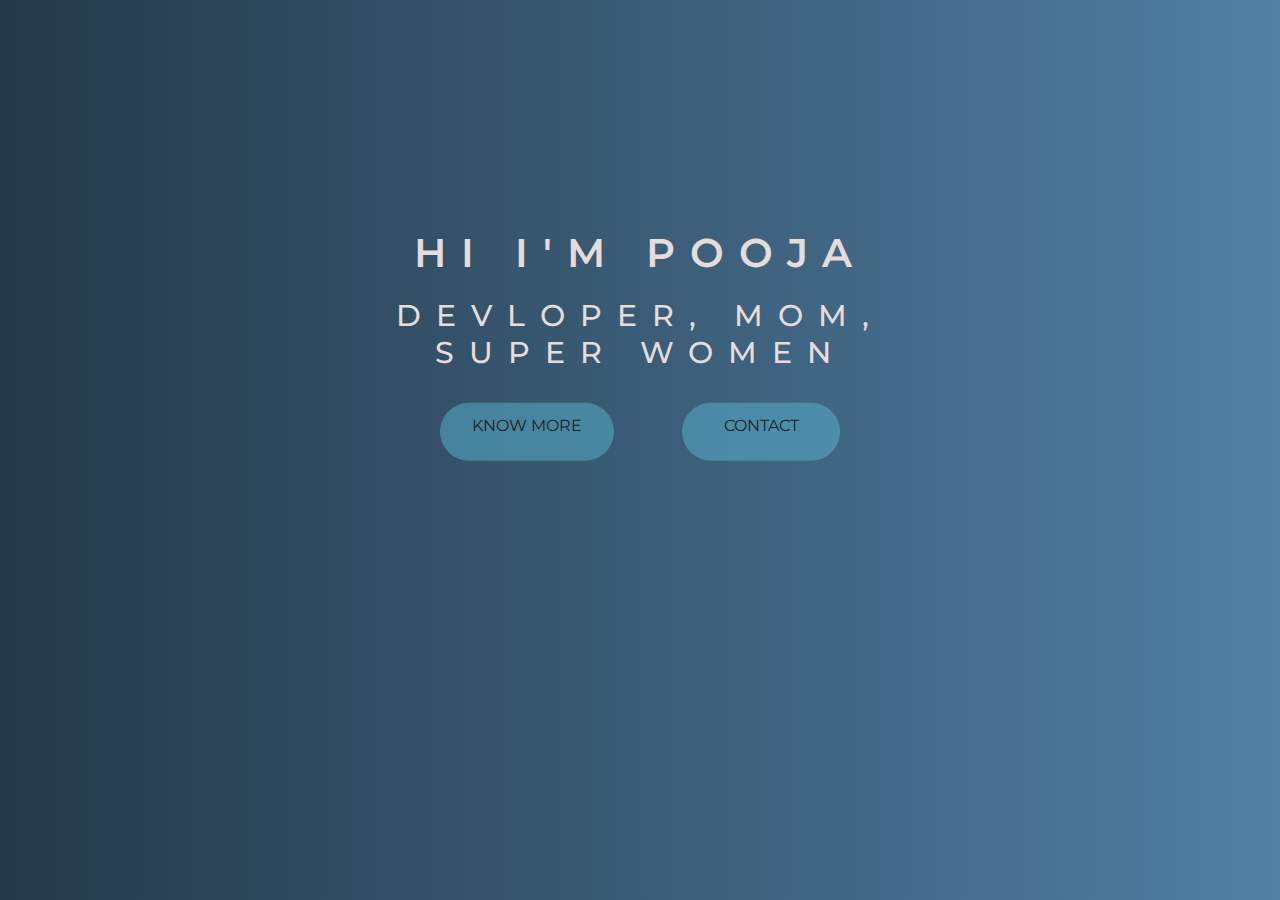
<file: index.html>
<!DOCTYPE html>
<html lang="en">
<head>
    <meta charset="UTF-8">
    <meta http-equiv="X-UA-Compatible" content="IE=edge">
    <meta name="viewport" content="width=device-width, initial-scale=1.0">
    <link rel="stylesheet" href="./styles/css/main.css">
    <!-- <link rel="stylesheet" href="./styles/styles.css"> -->
    <!-- <link rel="stylesheet" href="./styles/first.css"> -->
    <title>Main Page</title>
</head>
<body>
  <main>
    <div class="container">
      <div class="container__main-div">
        <h1 class="text text__mainHeading">Hi I'm Pooja</h1>
        <h3 class=" text text__secondaryHeading">Devloper, Mom, Super Women</h3>
        <!-- <img src="./images/mypic.jpg" alt=""> -->
        <a href="./about.html" class="btn btn-home">Know More</a>
        <a href="./contact.html" class="btn btn-contact">Contact</a>
    </div>
    </div>
   
  </main>
</body>
</html>
</file>
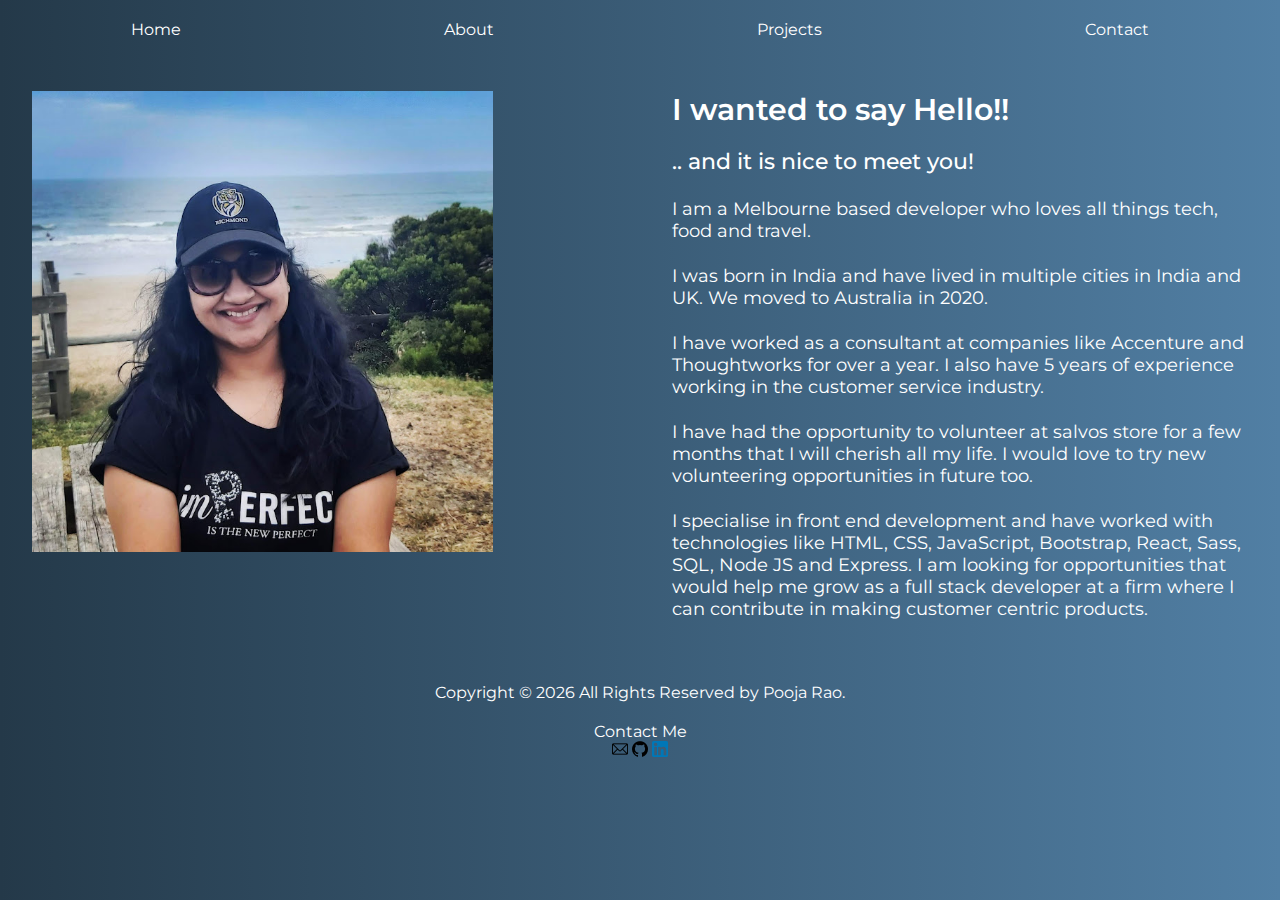
<file: about.html>
<!DOCTYPE html>
<html lang="en">
<head>
    <meta charset="UTF-8">
    <meta http-equiv="X-UA-Compatible" content="IE=edge">
    <meta name="viewport" content="width=device-width, initial-scale=1.0">
    <link rel="stylesheet" href="./styles/css/main.css">
    <title>About Page</title>
</head>
<body>
    <nav>
        <ul class="nav__unordered">
            <li class="nav__unordered__list"><a class="nav__unordered__list__item" href="index.html">Home</a></li>
            <li class="nav__unordered__list"><a class="nav__unordered__list__item" href="about.html">About</a></li>
            <li class="nav__unordered__list"><a class="nav__unordered__list__item" href="projects.html">Projects</a></li>
            <li class="nav__unordered__list"><a class="nav__unordered__list__item" href="contact.html">Contact</a></li>
        </ul>
    </nav>
    <main>
        <div class="about-info">
            <div class="about-info__my-pic">
                <img src="./images/MyImg.jpg" class="about-info__my-pic--img" alt="Poojs's Photo">
            </div>
            <div class="about-info__my-info">
                <h1 class="myinfo-text__header">I wanted to say Hello!!</h1>
                <h3 class="myinfo-text__secondary-header"> .. and it is nice to meet you! <h3><br>
                <p class="myinfo-text__para">I am a Melbourne based developer who loves all things tech, food and travel.</p><br>
                <p class="myinfo-text__para">I was born in India and have lived in multiple cities in India and UK. We moved to Australia in 2020. </p><br>
                <p class="myinfo-text__para">I have worked as a consultant at companies like Accenture and Thoughtworks for over a year. I also have 5 years of experience working in the customer service industry.  </p><br>
                <p class="myinfo-text__para">I have had the opportunity to volunteer at salvos store for a few months that I will cherish all my life. I would love to try new volunteering opportunities in future too.</p><br>
                <p class="myinfo-text__para">I specialise in front end development and have worked with technologies like HTML, CSS, JavaScript, Bootstrap, React, Sass, SQL, Node JS and Express. I am looking for opportunities that would help me grow as a full stack developer at a firm where I can contribute in making customer centric products. </p>

            </div>
        </div> 
    </main>
    <footer class="footer">
          <p>Copyright &copy; <span id="year"></span> All Rights Reserved by <a class="footer__link" href="https://www.linkedin.com/in/pooja-r-a-o/" target="_blank">Pooja Rao</a>.

            <div class="footer__icons">
                <p>Contact Me</p>
                <a href="mailto:raopooj@gmail.com"><img src="./images/email.png" alt="" /></a> 
                <a href="https://github.com/raopoo"><img src="./images/github.png" alt="" /></a>
                 <a href="https://www.linkedin.com/in/pooja-r-a-o/"> <img src="./images/linkedin.png" alt="" /></a>
                
             </div>
    </footer>
    <script>
        document.getElementById("year").innerHTML = new Date().getFullYear();
        </script>
</body>
</html>
</file>
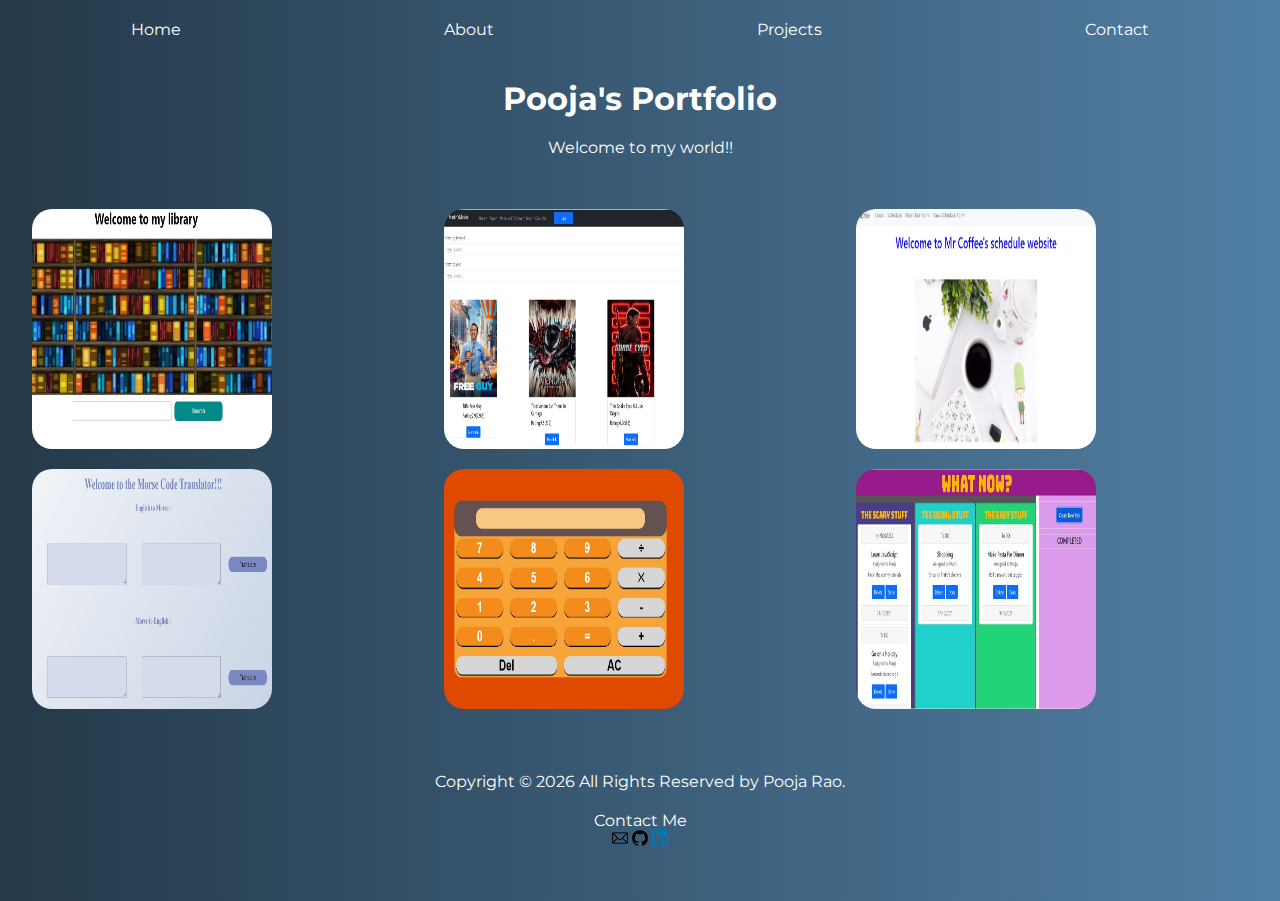
<file: projects.html>
<!DOCTYPE html>
<html lang="en">
    <head>
        <meta charset="UTF-8" />
        <meta http-equiv="X-UA-Compatible" content="IE=edge" />
        <meta name="viewport" content="width=device-width, initial-scale=1.0" />
        <title>Pooja's Portfolio</title>
        <link rel="stylesheet" href="./styles/css/main.css" />
    </head>
    <body>
        <nav>
            <ul class="nav__unordered">
                <li class="nav__unordered__list">
                    <a class="nav__unordered__list__item" href="index.html"
                        >Home</a
                    >
                </li>
                <li class="nav__unordered__list">
                    <a class="nav__unordered__list__item" href="about.html"
                        >About</a
                    >
                </li>
                <li class="nav__unordered__list">
                    <a class="nav__unordered__list__item" href="projects.html"
                        >Projects</a
                    >
                </li>
                <li class="nav__unordered__list">
                    <a class="nav__unordered__list__item" href="contact.html"
                        >Contact</a
                    >
                </li>
            </ul>
        </nav>
        <header class="header">
            <h1 class="header__main">Pooja's Portfolio</h1>
            <p class="header__para">Welcome to my world!!</p>
        </header>
        <main>
            <div class="projdiv">
                <div class="mainContainer">
                    <div class="card">
                        <div class="card__flip card__flip--front">
                            <img
                                src="./images/books-proj.jpg"
                                alt="Google books API project image"
                                class="card__img"
                            />
                        </div>
                        <div class="card__flip card__flip--back">
                            <a
                                href="https://github.com/raopoo/BookSearch-Library"
                                class="card__flip--link"
                                target="_blank"
                                >Click to view</a
                            >
                        </div>
                    </div>
                </div>

                <div class="mainContainer">
                    <div class="card">
                        <div class="card__flip card__flip--front">
                            <img
                                src="./images/movie.jpg"
                                alt="Movie project in react"
                                class="card__img"
                            />
                        </div>
                        <div class="card__flip card__flip--back">
                            <a
                                href="https://github.com/raopoo/movieApp-React"
                                class="card__flip--link"
                                target="_blank"
                                >Click to view</a
                            >
                        </div>
                    </div>
                </div>

                <div class="mainContainer">
                    <div class="card">
                        <div class="card__flip card__flip--front">
                            <img
                                src="./images/MrCoffeeSchedule.jpg"
                                alt="Mr Coffee's Schedule website"
                                class="card__img"
                            />
                        </div>
                        <div class="card__flip card__flip--back">
                            <a
                                href="https://github.com/raopoo/MrCoffees-ScheduleWebsite"
                                class="card__flip--link"
                                target="_blank"
                                >Click to view</a
                            >
                        </div>
                    </div>
                </div>

                <div class="mainContainer">
                    <div class="card">
                        <div class="card__flip card__flip--front">
                            <img
                                src="./images/morse-code.jpg"
                                alt="Morse code translator project"
                                class="card__img"
                            />
                        </div>
                        <div class="card__flip card__flip--back">
                            <a
                                href="https://github.com/raopoo/Morse-Code-Translator"
                                class="card__flip--link"
                                target="_blank"
                                >Click to view</a
                            >
                        </div>
                    </div>
                </div>

                <div class="mainContainer">
                    <div class="card">
                        <div class="card__flip card__flip--front">
                            <img
                                src="./images/calc.jpg"
                                alt="Calculator project"
                                class="card__img"
                            />
                        </div>
                        <div class="card__flip card__flip--back">
                            <a
                                href="https://github.com/raopoo/calculator-project"
                                class="card__flip--link"
                                target="_blank"
                                >Click to view</a
                            >
                        </div>
                    </div>
                </div>

                <div class="mainContainer">
                    <div class="card">
                        <div class="card__flip card__flip--front">
                            <img
                                src="./images/whatnow.jpg"
                                alt="ToDo List Project"
                                class="card__img"
                            />
                        </div>
                        <div class="card__flip card__flip--back">
                            <a
                                href="https://github.com/raopoo/WhatNow"
                                target="_blank"
                                class="card__flip--link"
                                >Click to view</a
                            >
                        </div>
                    </div>
                </div>
            </div>
        </main>
        <footer class="footer">
            <p>
                Copyright &copy; <span id="year"></span> All Rights Reserved by
                <a
                    class="footer__link"
                    href="https://www.linkedin.com/in/pooja-r-a-o/"
                    target="_blank"
                    >Pooja Rao</a
                >.
            </p>
            <div class="footer__icons">
                <p>Contact Me</p>
                <a href="mailto:raopooj@gmail.com"
                    ><img src="./images/email.png" alt="gmail"
                /></a>
                <a href="https://github.com/raopoo"
                    ><img src="./images/github.png" alt="github"
                /></a>
                <a href="https://www.linkedin.com/in/pooja-r-a-o/">
                    <img src="./images/linkedin.png" alt="linkedin"
                /></a>
            </div>
        </footer>
        <script>
            document.getElementById("year").innerHTML = new Date().getFullYear();
            </script>
    </body>
</html>
</file>
<file: styles/css/main.css>
@import url("https://fonts.googleapis.com/css2?family=Montserrat:ital,wght@0,300;0,400;0,500;1,600&display=swap");
@import url("https://fonts.googleapis.com/css2?family=Montserrat:ital,wght@0,300;0,400;0,500;1,600&display=swap");
.nav__unordered {
  display: flex;
  justify-content: space-around;
  align-items: center;
  list-style-type: none;
}
@media screen and (max-width: 600px) {
  .nav__unordered {
    display: block;
  }
}
@media screen and (min-width: 601px) and (max-width: 900px) {
  .nav__unordered {
    display: flex;
    justify-content: center;
    align-items: center;
  }
}
@media screen and (min-width: 901px) {
  .nav__unordered {
    display: flex;
    justify-content: space-around;
    align-items: center;
  }
}
.nav__unordered__list {
  margin: 20px;
}
.nav__unordered__list__item {
  text-decoration: none;
  color: white;
}

.footer {
  display: flex;
  flex-direction: column;
  justify-content: center;
  align-items: center;
  text-align: center;
  height: 10rem;
}
.footer__link {
  text-decoration: none;
  color: white;
}
.footer__icons {
  margin: 10px;
  padding: 10px;
}
.footer a img {
  height: 1rem;
}

body {
  font-family: "Montserrat", sans-serif;
}

.text {
  color: #e6dcdc;
  display: block;
  text-transform: uppercase;
}
.text__mainHeading {
  font-size: 40px;
  font-weight: 600;
  letter-spacing: 15px;
}
@media screen and (max-width: 600px) {
  .text__mainHeading {
    font-size: 30px;
    font-weight: 400;
    letter-spacing: 0;
  }
}
@media screen and (min-width: 601px) and (max-width: 900px) {
  .text__mainHeading {
    font-size: 30px;
    font-weight: 400;
    letter-spacing: 3;
  }
}
.text__secondaryHeading {
  font-size: 30px;
  font-weight: 500;
  letter-spacing: 15px;
}
@media screen and (max-width: 600px) {
  .text__secondaryHeading {
    font-size: 20px;
    font-weight: 400;
    letter-spacing: 0;
  }
}
@media screen and (min-width: 601px) and (max-width: 900px) {
  .text__secondaryHeading {
    font-size: 20px;
    font-weight: 400;
    letter-spacing: 3;
  }
}

.myinfo-text__header {
  font-size: 30px;
  font-weight: 600;
}
@media screen and (max-width: 600px) {
  .myinfo-text__header {
    font-size: 22px;
    font-weight: 500;
  }
}
@media screen and (min-width: 601px) and (max-width: 900px) {
  .myinfo-text__header {
    font-size: 25px;
    font-weight: 500;
  }
}
.myinfo-text__secondary-header {
  font-size: 22px;
  font-weight: 500;
}
@media screen and (max-width: 600px) {
  .myinfo-text__secondary-header {
    font-size: 18px;
    font-weight: 500;
  }
}
@media screen and (min-width: 601px) and (max-width: 900px) {
  .myinfo-text__secondary-header {
    font-size: 20px;
    font-weight: 500;
  }
}
.myinfo-text__para {
  font-size: 18px;
  font-weight: 400;
}
@media screen and (max-width: 600px) {
  .myinfo-text__para {
    font-size: 12px;
    font-weight: 400;
  }
}
@media screen and (min-width: 601px) and (max-width: 900px) {
  .myinfo-text__para {
    font-size: 15px;
    font-weight: 500;
  }
}

@media screen and (max-width: 600px) {
  .header__main {
    font-size: 3rem;
    font-weight: 400;
    text-align: start;
    padding: 0;
    margin: 0;
  }
}
@media screen and (max-width: 600px) {
  .header__para {
    font-size: 1.5rem;
    font-weight: 400;
    text-align: start;
    padding: 0;
    margin: 0;
  }
}

* {
  margin: 0;
  padding: 0;
}

.container {
  text-align: center;
  height: 100vh;
  position: relative;
}
.container__main-div {
  position: absolute;
  top: 40%;
  left: 50%;
  transform: translate(-50%, -50%);
  text-align: center;
}
@media screen and (max-width: 600px) {
  .container__main-div {
    margin-top: 50px;
  }
}
@media screen and (min-width: 601px) and (max-width: 900px) {
  .container__main-div {
    margin-top: 50px;
  }
}

.text {
  animation: moveInTop 1.5s ease-out;
}

.btn:link, .btn:visited {
  text-transform: uppercase;
  display: inline-block;
  margin: 2rem;
  transition: all 0.2s;
  border-radius: 2rem;
  background-color: rgba(90, 183, 211, 0.493);
  color: #1c1e1f;
  text-decoration: none;
  position: relative;
  /* line-height: 10rem; */
}

.btn:hover {
  transform: translateY(-3px);
  box-shadow: 0 5px 10px rgba(245, 241, 241, 0.65);
}

.btn:active {
  transform: translateY(-1px);
}

.btn::after {
  content: "";
  display: inline-block;
  height: 100%;
  width: 100%;
  border-radius: 100px;
  position: absolute;
  top: 0;
  left: 0;
  z-index: -1;
  transition: all 0.4s;
}

.btn:hover::after {
  transform: scaleX(1.5) scaleY(1.6);
  opacity: 0;
}

.btn-home {
  animation: moveInLeft 2s ease-out 0.5s;
  animation-fill-mode: backwards;
  padding: 0.8rem 2rem;
}

.btn-contact {
  animation: moveInRight 2s ease-out 0.5s;
  animation-fill-mode: backwards;
  padding: 0.8rem 2.6rem;
}

@keyframes moveInLeft {
  0% {
    opacity: 0;
    transform: translateX(-100px);
  }
  80% {
    transform: translateX(10px);
  }
  100% {
    opacity: 1;
    transform: translate(0);
  }
}
@keyframes moveInRight {
  0% {
    opacity: 0;
    transform: translateX(100px);
  }
  80% {
    transform: translateX(-10px);
  }
  100% {
    opacity: 1;
    transform: translate(0);
  }
}
@keyframes moveInTop {
  0% {
    opacity: 0;
    transform: translateY(-100px);
  }
  100% {
    opacity: 1;
    transform: translate(0);
  }
}
#contact-form {
  height: 15rem;
  width: 50%;
  display: grid;
  grid-template-columns: 1fr 2fr;
  gap: 20px;
  border: 2px black solid;
  padding: 2rem;
}
@media screen and (max-width: 480px) {
  #contact-form {
    height: 50vh;
    width: 100%;
    grid-template-columns: 1fr;
  }
}

.formDiv {
  /* text-align: center; */
  display: flex;
  justify-content: center;
  align-items: center;
}

.btn {
  text-align: center;
  font-size: 1rem;
  margin-top: 20px;
  background-color: cadetblue;
  border: none;
  border-radius: 10px;
  height: 2rem;
  /* width: 20rem; */
  margin-top: 1rem;
  transition: ease-out 0.3s;
  outline: none;
}

#clearBtn {
  width: 10rem;
}

/* The Modal (background) */
.modal {
  display: none;
  /* Hidden by default */
  position: fixed;
  /* Stay in place */
  z-index: 1;
  /* Sit on top */
  left: 25%;
  top: 0;
  width: 100%;
  /* Full width */
  height: 100%;
  /* Full height */
}

/* Modal Content/Box */
.modal-content {
  display: block;
  background-color: #243949;
  border-radius: 30px;
  margin: 15% auto;
  /* 15% from the top and centered */
  padding: 20px;
  border: 1px solid #888;
  width: 50%;
  /* Could be more or less, depending on screen size */
  text-align: center;
  padding-left: 2rem;
  margin-left: 2rem;
  color: #e6dcdc;
}

.modal-content button {
  /* padding: 1rem; */
  margin: 1rem;
  height: 2rem;
  width: 10rem;
  border-radius: 10px;
  background-color: rgba(90, 183, 211, 0.493);
  color: white;
  border: none;
}

.about-info {
  display: flex;
}
@media screen and (max-width: 600px) {
  .about-info {
    display: block;
  }
}
@media screen and (min-width: 601px) and (max-width: 900px) {
  .about-info {
    display: block;
  }
}
.about-info__my-pic {
  padding: 2rem;
  width: 50%;
}
@media screen and (max-width: 600px) {
  .about-info__my-pic {
    width: 100%;
  }
}
@media screen and (min-width: 601px) and (max-width: 900px) {
  .about-info__my-pic {
    width: 100%;
  }
}
.about-info__my-pic--img {
  width: 80%;
}
.about-info__my-info {
  padding: 2rem;
  width: 50%;
}
@media screen and (max-width: 600px) {
  .about-info__my-info {
    width: 80%;
  }
}
@media screen and (min-width: 601px) and (max-width: 900px) {
  .about-info__my-info {
    width: 80%;
  }
}

body {
  font-family: "Montserrat", sans-serif;
}

.text {
  color: #e6dcdc;
  display: block;
  text-transform: uppercase;
}

.text__mainHeading {
  font-size: 40px;
  font-weight: 600;
  letter-spacing: 15px;
}

@media screen and (max-width: 600px) {
  .text__mainHeading {
    font-size: 30px;
    font-weight: 400;
    letter-spacing: 0;
  }
}
@media screen and (min-width: 601px) and (max-width: 900px) {
  .text__mainHeading {
    font-size: 30px;
    font-weight: 400;
    letter-spacing: 3;
  }
}
.text__secondaryHeading {
  font-size: 30px;
  font-weight: 500;
  letter-spacing: 15px;
}

@media screen and (max-width: 600px) {
  .text__secondaryHeading {
    font-size: 20px;
    font-weight: 400;
    letter-spacing: 0;
  }
}
@media screen and (min-width: 601px) and (max-width: 900px) {
  .text__secondaryHeading {
    font-size: 20px;
    font-weight: 400;
    letter-spacing: 3;
  }
}
.myinfo-text__header {
  font-size: 30px;
  font-weight: 600;
}

@media screen and (max-width: 600px) {
  .myinfo-text__header {
    font-size: 22px;
    font-weight: 500;
  }
}
@media screen and (min-width: 601px) and (max-width: 900px) {
  .myinfo-text__header {
    font-size: 25px;
    font-weight: 500;
  }
}
.myinfo-text__secondary-header {
  font-size: 22px;
  font-weight: 500;
}

@media screen and (max-width: 600px) {
  .myinfo-text__secondary-header {
    font-size: 18px;
    font-weight: 500;
  }
}
@media screen and (min-width: 601px) and (max-width: 900px) {
  .myinfo-text__secondary-header {
    font-size: 20px;
    font-weight: 500;
  }
}
.myinfo-text__para {
  font-size: 18px;
  font-weight: 400;
}

@media screen and (max-width: 600px) {
  .myinfo-text__para {
    font-size: 12px;
    font-weight: 400;
  }
}
@media screen and (min-width: 601px) and (max-width: 900px) {
  .myinfo-text__para {
    font-size: 15px;
    font-weight: 500;
  }
}
@media screen and (max-width: 600px) {
  .header__main {
    font-size: 3rem;
    font-weight: 400;
    text-align: start;
    padding: 0;
    margin: 0;
  }
}
@media screen and (max-width: 600px) {
  .header__para {
    font-size: 1.5rem;
    font-weight: 400;
    text-align: start;
    padding: 0;
    margin: 0;
  }
}
.projdiv {
  display: grid;
  grid-template-columns: 1fr 1fr 1fr;
  gap: 20px;
  padding: 2rem;
  align-items: center;
  justify-content: center;
}
@media screen and (max-width: 600px) {
  .projdiv {
    display: block;
  }
}
@media screen and (min-width: 601px) and (max-width: 900px) {
  .projdiv {
    grid-template-columns: 1fr 1fr;
  }
}

.projPic {
  border-radius: 20px;
  height: 15rem;
  width: 15rem;
}
@media screen and (max-width: 600px) {
  .projPic {
    width: 30rem;
    height: 30rem;
  }
}

.mainContainer {
  perspective: 1000px;
}

.card {
  border-radius: 20px;
  border-style: none;
  width: 15rem;
  height: 15rem;
  transform-style: preserve-3d;
  transition: all 0.5s ease;
  position: relative;
}
@media screen and (max-width: 600px) {
  .card {
    width: 25rem;
    height: 25rem;
  }
}
.card__img {
  border-radius: 20px;
  height: 15rem;
  width: 15rem;
}
@media screen and (max-width: 600px) {
  .card__img {
    width: 25rem;
    height: 25rem;
  }
}
.card:hover {
  transform: rotateY(180deg);
}
@media screen and (max-width: 600px) {
  .card {
    width: 30rem;
    height: 30rem;
  }
}
.card__flip {
  position: absolute;
  width: 100%;
  height: 100%;
  backface-visibility: hidden;
}
.card__flip--front {
  z-index: 2;
}
.card__flip--back {
  background: #8a9aaf;
  z-index: 1;
  transform: rotateY(180deg);
  font-size: 2em;
  font-family: "Montserrat", sans-serif;
  border-radius: 10px;
  display: flex;
  justify-content: center;
  align-items: center;
}
.card__flip--link {
  text-decoration: none;
  color: #e6dcdc;
}

* {
  padding: 0;
  margin: 0;
}

body {
  background-image: linear-gradient(to right, #243949 0%, #517fa4 100%);
  color: white;
}

header {
  text-align: center;
  /* margin: 20px; */
  padding: 20px;
}

h1 {
  margin-bottom: 20px;
}
</file>
<file: styles/first.css>
@import url('https://fonts.googleapis.com/css2?family=Montserrat:ital,wght@0,300;0,400;0,500;1,600&display=swap');
*{
    margin: 0;
    padding: 0;
}
body{
    font-family: 'Montserrat', sans-serif;
}
#myVideo {
  position: fixed;
  right: 0;
  bottom: 0;
  min-width: 100%;
  min-height: 100%;
}
main{ 
    text-align: center;
    height: 100vh;
    position: relative;
}
#mainDiv{
    /* color: black; */
    position: absolute;
    top:40%;
    left: 50%;
    transform: translate(-50%,-50%);
    text-align: center;
}
h1{
    font-size: 40px;
    font-weight: 600;
    letter-spacing: 15px;
}
h1,h3{
    color: rgb(81, 121, 128);
    display: block;
    text-transform: uppercase;
    animation: moveInTop 1.5s ease-out;
    
}
h3{
     font-size: 30px;
    font-weight: 500;
    letter-spacing: 15px;
}

.btn:link,.btn:visited{
    text-transform: uppercase;
    display: inline-block;
    margin: 2rem;
    transition: all 0.2s;
    border-radius: 2rem;
    background-color: rgba(241, 241, 241, 0.493);
    color:rgb(25, 5, 44);
    text-decoration: none;
    position: relative;
    /* line-height: 10rem; */  
}

.btn:hover{
    transform: translateY(-3px);
    box-shadow: 0 5px 10px rgba(245, 241, 241, 0.65);
}
.btn:active{
    transform: translateY(-1px);
}
.btn::after{
    content: "";
    display: inline-block;
    height: 100%;
    width: 100%;
    border-radius: 100px;
    position: absolute;
    top: 0;
    left: 0;
    z-index: -1;
    transition: all 0.4s;
}
.btn:hover::after{
    transform: scaleX(1.5) scaleY(1.6);
    opacity: 0;
}
.btn-home{
    animation: moveInLeft 2s ease-out 0.5s;
    animation-fill-mode: backwards;
    padding: 1.5rem;
}
.btn-contact{
    animation: moveInRight 2s ease-out .5s;
    animation-fill-mode: backwards;
    padding:1.5rem 2rem;
}
@keyframes moveInLeft{
    0%{
        opacity: 0;
        transform: translateX(-100px);
    }
    80%{    
        transform: translateX(10px);

    }
    100%{
        opacity: 1;
        transform: translate(0);
    }
}

@keyframes moveInRight{
    0%{
        opacity: 0;
        transform: translateX(100px);
    }
    80%{    
        transform: translateX(-10px);

    }
    100%{
        opacity: 1;
        transform: translate(0);
    }
}


@keyframes moveInTop{
    0%{
        opacity: 0;
        transform: translateY(-100px);
    }
   
    100%{
        opacity: 1;
        transform: translate(0);
    }
}
</file>
